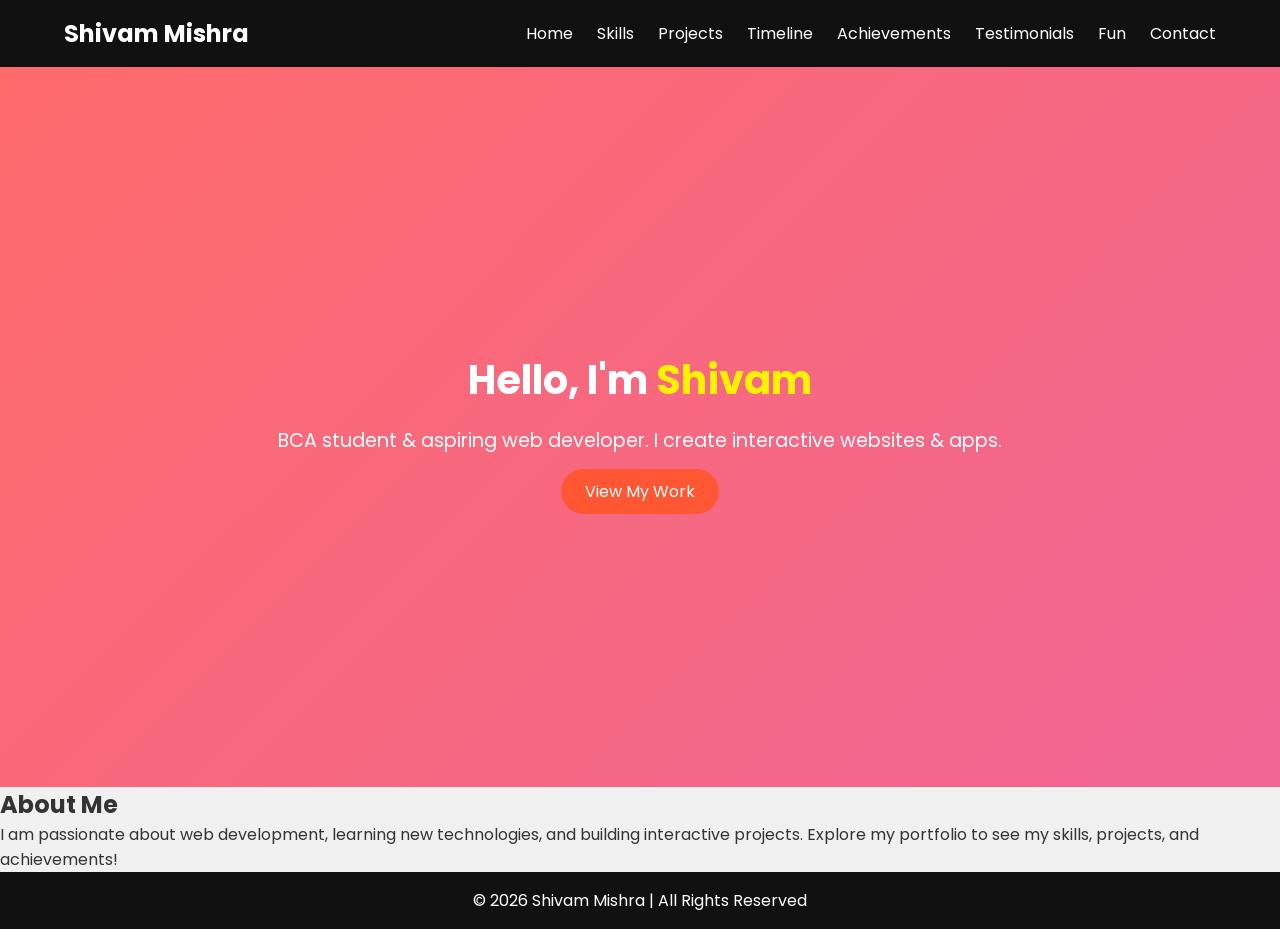
<file: index.html>
<!DOCTYPE html>
<html lang="en">
<head>
  <meta charset="UTF-8">
  <meta name="viewport" content="width=device-width, initial-scale=1.0">
  <title>Shivam Mishra - Home</title>
  <link rel="stylesheet" href="style.css">
  <link href="https://fonts.googleapis.com/css2?family=Poppins:wght@300;500;700&display=swap" rel="stylesheet">
</head>
<body>
  <header>
    <nav>
      <h1>Shivam Mishra</h1>
      <ul>
        <li><a href="index.html">Home</a></li>
        <li><a href="skills.html">Skills</a></li>
        <li><a href="projects.html">Projects</a></li>
        <li><a href="timeline.html">Timeline</a></li>
        <li><a href="achievements.html">Achievements</a></li>
        <li><a href="testimonials.html">Testimonials</a></li>
        <li><a href="fun.html">Fun</a></li>
        <li><a href="contact.html">Contact</a></li>
      </ul>
    </nav>
  </header>

  <section class="hero-section">
    <div class="container">
      <h2>Hello, I'm <span>Shivam</span></h2>
      <p>BCA student & aspiring web developer. I create interactive websites & apps.</p>
      <a href="projects.html" class="btn">View My Work</a>
    </div>
  </section>

  <section id="about">
    <div class="container">
      <h2>About Me</h2>
      <p>I am passionate about web development, learning new technologies, and building interactive projects. Explore my portfolio to see my skills, projects, and achievements!</p>
    </div>
  </section>

  <footer>
    <p>&copy; 2026 Shivam Mishra | All Rights Reserved</p>
  </footer>
  <script src="script.js"></script>
</body>
</html>
</file>
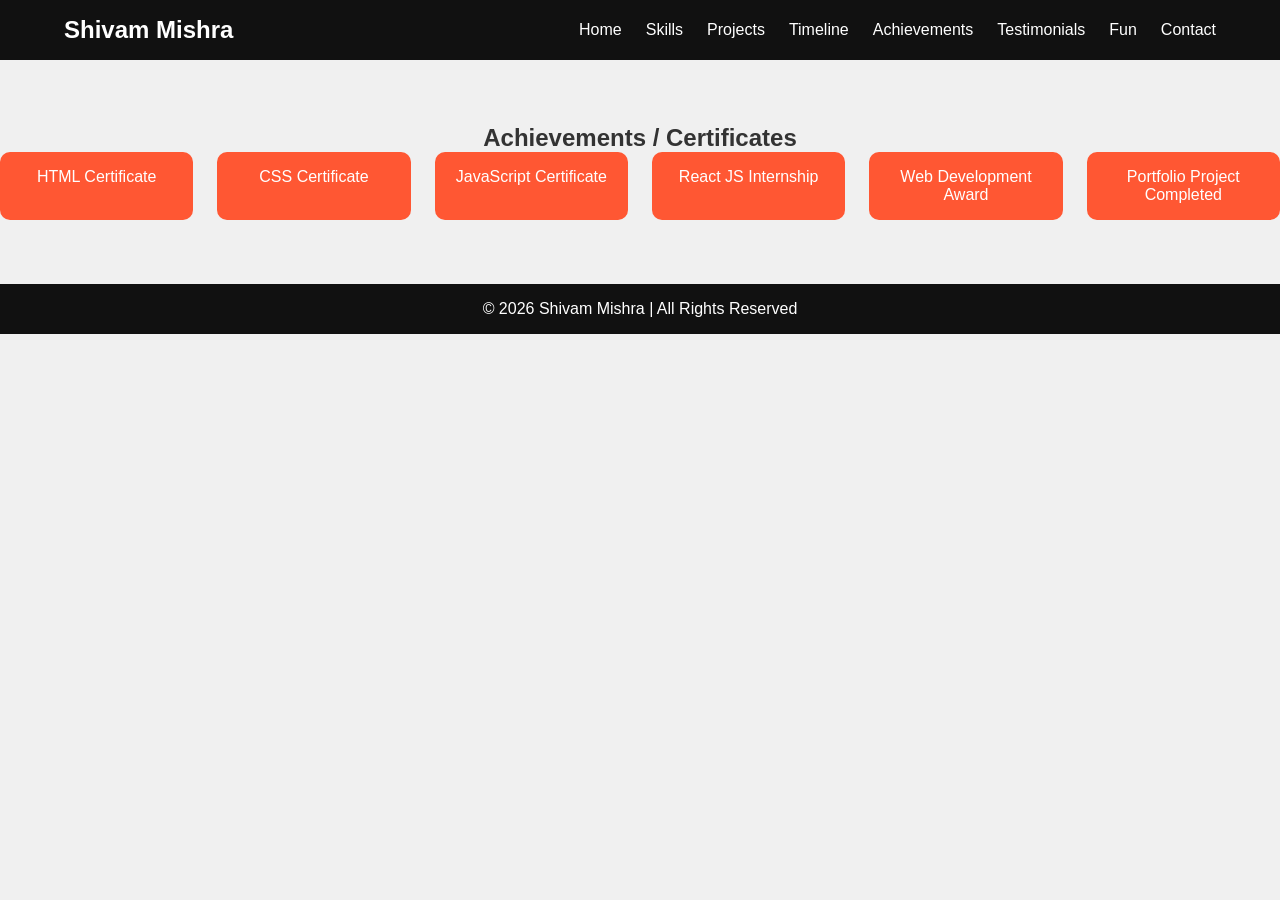
<file: achievements.html>
<!DOCTYPE html>
<html lang="en">
<head>
  <meta charset="UTF-8">
  <meta name="viewport" content="width=device-width, initial-scale=1.0">
  <title>Achievements - Shivam Mishra</title>
  <link rel="stylesheet" href="style.css">
</head>
<body>
  <header>
    <nav>
      <h1>Shivam Mishra</h1>
      <ul>
        <li><a href="index.html">Home</a></li>
        <li><a href="skills.html">Skills</a></li>
        <li><a href="projects.html">Projects</a></li>
        <li><a href="timeline.html">Timeline</a></li>
        <li><a href="achievements.html" class="active">Achievements</a></li>
        <li><a href="testimonials.html">Testimonials</a></li>
        <li><a href="fun.html">Fun</a></li>
        <li><a href="contact.html">Contact</a></li>
      </ul>
    </nav>
  </header>

  <section id="achievements">
    <div class="container">
      <h2>Achievements / Certificates</h2>
      <div class="achievements-grid">
        <div class="achievement-card">HTML Certificate</div>
        <div class="achievement-card">CSS Certificate</div>
        <div class="achievement-card">JavaScript Certificate</div>
        <div class="achievement-card">React JS Internship</div>
        <div class="achievement-card">Web Development Award</div>
        <div class="achievement-card">Portfolio Project Completed</div>
      </div>
    </div>
  </section>

  <footer>
    <p>&copy; 2026 Shivam Mishra | All Rights Reserved</p>
  </footer>
  <script src="script.js"></script>
</body>
</html>
</file>
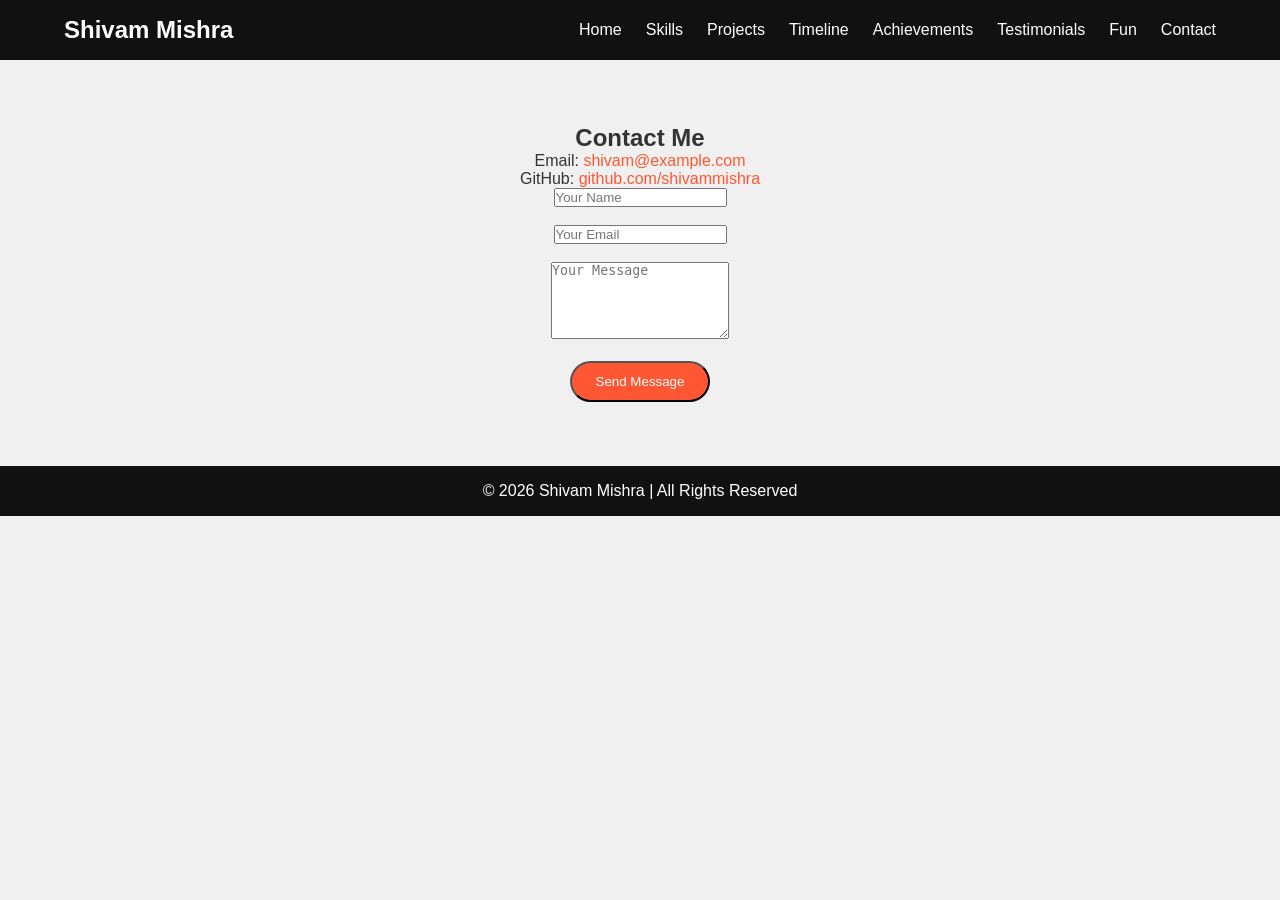
<file: contact.html>
<!DOCTYPE html>
<html lang="en">
<head>
  <meta charset="UTF-8">
  <meta name="viewport" content="width=device-width, initial-scale=1.0">
  <title>Contact - Shivam Mishra</title>
  <link rel="stylesheet" href="style.css">
</head>
<body>
  <header>
    <nav>
      <h1>Shivam Mishra</h1>
      <ul>
        <li><a href="index.html">Home</a></li>
        <li><a href="skills.html">Skills</a></li>
        <li><a href="projects.html">Projects</a></li>
        <li><a href="timeline.html">Timeline</a></li>
        <li><a href="achievements.html">Achievements</a></li>
        <li><a href="testimonials.html">Testimonials</a></li>
        <li><a href="fun.html">Fun</a></li>
        <li><a href="contact.html" class="active">Contact</a></li>
      </ul>
    </nav>
  </header>

  <section id="contact">
    <div class="container">
      <h2>Contact Me</h2>
      <p>Email: <a href="mailto:shivam@example.com">shivam@example.com</a></p>
      <p>GitHub: <a href="https://github.com/shivammishra" target="_blank">github.com/shivammishra</a></p>
      <form>
        <input type="text" placeholder="Your Name" required><br><br>
        <input type="email" placeholder="Your Email" required><br><br>
        <textarea placeholder="Your Message" rows="5" required></textarea><br><br>
        <button type="submit" class="btn">Send Message</button>
      </form>
    </div>
  </section>

  <footer>
    <p>&copy; 2026 Shivam Mishra | All Rights Reserved</p>
  </footer>
  <script src="script.js"></script>
</body>
</html>
</file>
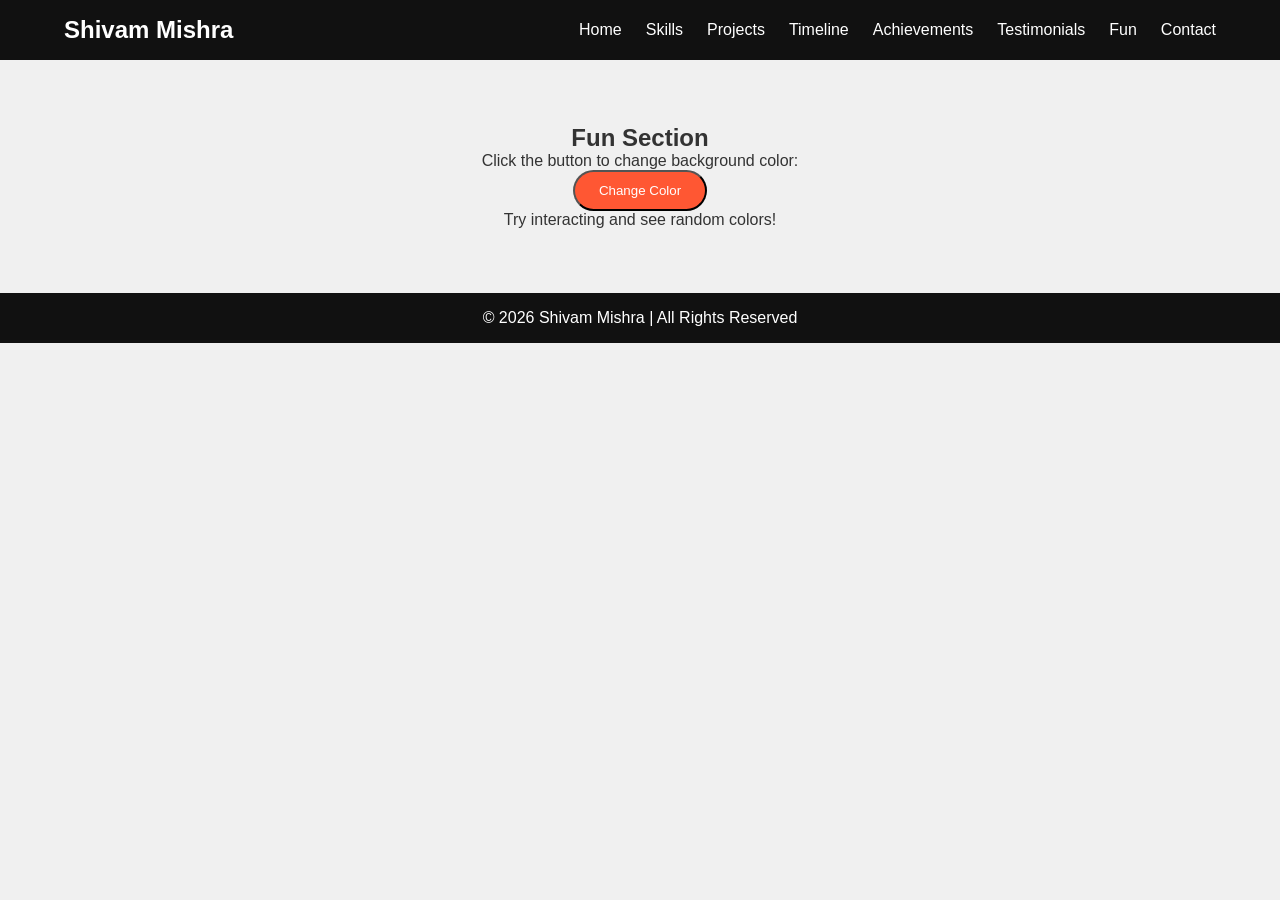
<file: fun.html>
<!DOCTYPE html>
<html lang="en">
<head>
  <meta charset="UTF-8">
  <meta name="viewport" content="width=device-width, initial-scale=1.0">
  <title>Fun Section - Shivam Mishra</title>
  <link rel="stylesheet" href="style.css">
</head>
<body>
  <header>
    <nav>
      <h1>Shivam Mishra</h1>
      <ul>
        <li><a href="index.html">Home</a></li>
        <li><a href="skills.html">Skills</a></li>
        <li><a href="projects.html">Projects</a></li>
        <li><a href="timeline.html">Timeline</a></li>
        <li><a href="achievements.html">Achievements</a></li>
        <li><a href="testimonials.html">Testimonials</a></li>
        <li><a href="fun.html" class="active">Fun</a></li>
        <li><a href="contact.html">Contact</a></li>
      </ul>
    </nav>
  </header>

  <section id="fun">
    <div class="container">
      <h2>Fun Section</h2>
      <p>Click the button to change background color:</p>
      <button id="funBtn" class="btn">Change Color</button>
      <p>Try interacting and see random colors!</p>
    </div>
  </section>

  <footer>
    <p>&copy; 2026 Shivam Mishra | All Rights Reserved</p>
  </footer>
  <script src="script.js"></script>
</body>
</html>
</file>
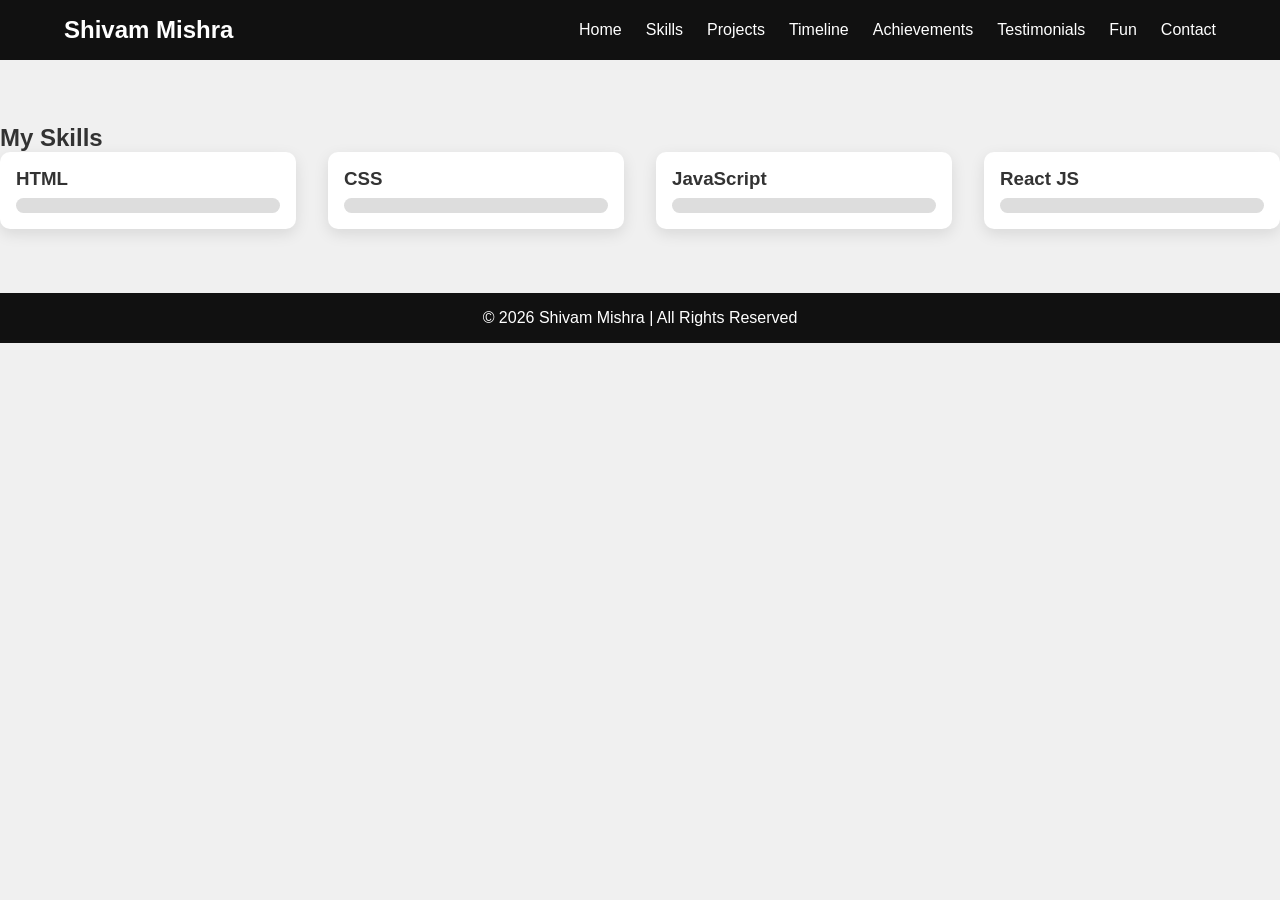
<file: skills.html>
<!DOCTYPE html>
<html lang="en">
<head>
  <meta charset="UTF-8">
  <meta name="viewport" content="width=device-width, initial-scale=1.0">
  <title>Skills - Shivam Mishra</title>
  <link rel="stylesheet" href="style.css">
</head>
<body>
  <header>
    <nav>
      <h1>Shivam Mishra</h1>
      <ul>
        <li><a href="index.html">Home</a></li>
        <li><a href="skills.html" class="active">Skills</a></li>
        <li><a href="projects.html">Projects</a></li>
        <li><a href="timeline.html">Timeline</a></li>
        <li><a href="achievements.html">Achievements</a></li>
        <li><a href="testimonials.html">Testimonials</a></li>
        <li><a href="fun.html">Fun</a></li>
        <li><a href="contact.html">Contact</a></li>
      </ul>
    </nav>
  </header>

  <section id="skills">
    <div class="container">
      <h2>My Skills</h2>
      <div class="skills-grid">
        <div class="skill-card">
          <h3>HTML</h3>
          <div class="bar"><div class="progress" data-width="95%"></div></div>
        </div>
        <div class="skill-card">
          <h3>CSS</h3>
          <div class="bar"><div class="progress" data-width="90%"></div></div>
        </div>
        <div class="skill-card">
          <h3>JavaScript</h3>
          <div class="bar"><div class="progress" data-width="85%"></div></div>
        </div>
        <div class="skill-card">
          <h3>React JS</h3>
          <div class="bar"><div class="progress" data-width="75%"></div></div>
        </div>
      </div>
    </div>
  </section>

  <footer>
    <p>&copy; 2026 Shivam Mishra | All Rights Reserved</p>
  </footer>
  <script src="script.js"></script>
</body>
</html>
</file>
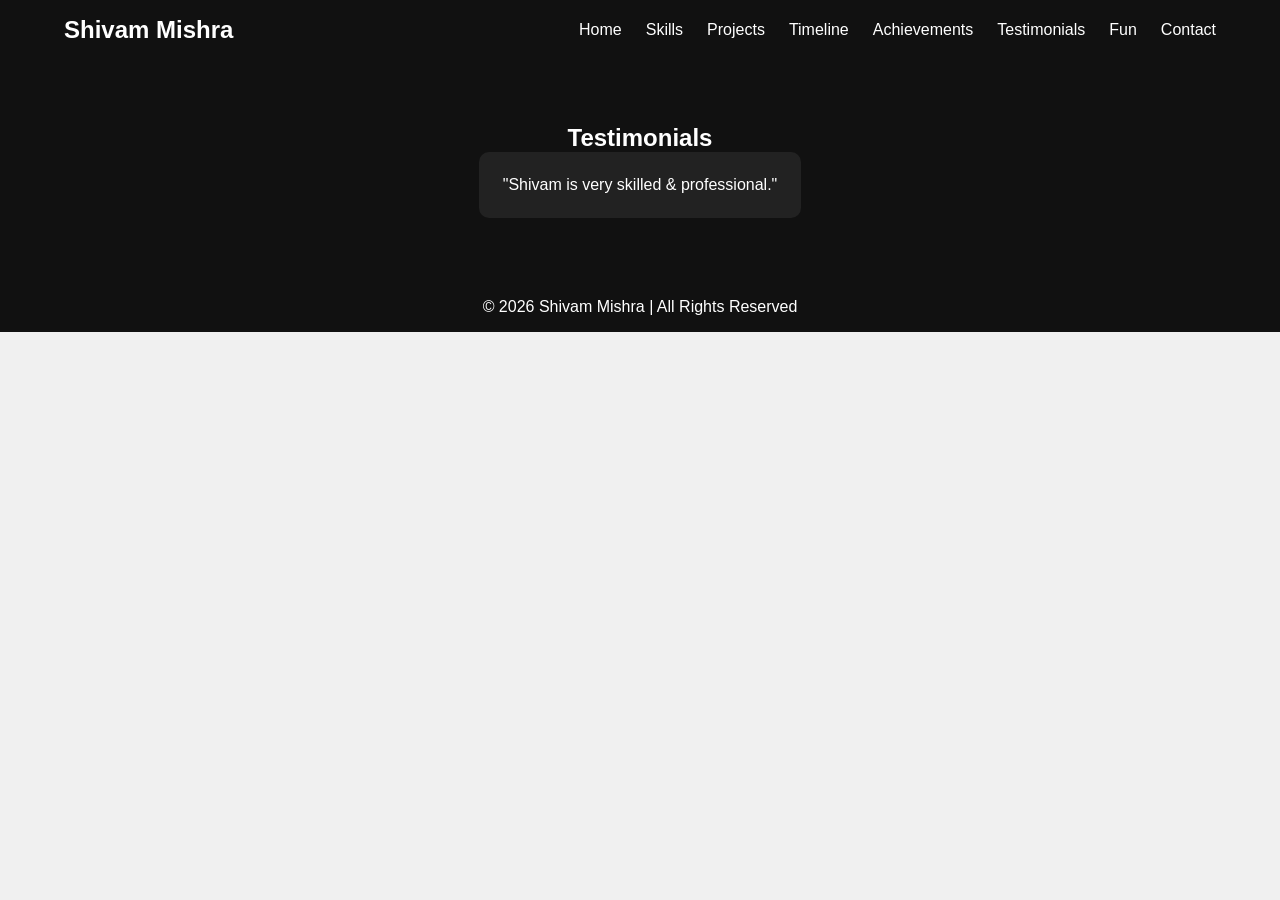
<file: testimonials.html>
<!DOCTYPE html>
<html lang="en">
<head>
  <meta charset="UTF-8">
  <meta name="viewport" content="width=device-width, initial-scale=1.0">
  <title>Testimonials - Shivam Mishra</title>
  <link rel="stylesheet" href="style.css">
</head>
<body>
  <header>
    <nav>
      <h1>Shivam Mishra</h1>
      <ul>
        <li><a href="index.html">Home</a></li>
        <li><a href="skills.html">Skills</a></li>
        <li><a href="projects.html">Projects</a></li>
        <li><a href="timeline.html">Timeline</a></li>
        <li><a href="achievements.html">Achievements</a></li>
        <li><a href="testimonials.html" class="active">Testimonials</a></li>
        <li><a href="fun.html">Fun</a></li>
        <li><a href="contact.html">Contact</a></li>
      </ul>
    </nav>
  </header>

  <section id="testimonials">
    <div class="container">
      <h2>Testimonials</h2>
      <div class="testimonial-carousel">
        <div class="testimonial">"Shivam is very skilled & professional."</div>
        <div class="testimonial">"Creative & fast learner in web development."</div>
        <div class="testimonial">"Always delivers high quality work."</div>
        <div class="testimonial">"Amazing attention to detail & dedication."</div>
      </div>
    </div>
  </section>

  <footer>
    <p>&copy; 2026 Shivam Mishra | All Rights Reserved</p>
  </footer>
  <script src="script.js"></script>
</body>
</html>
</file>
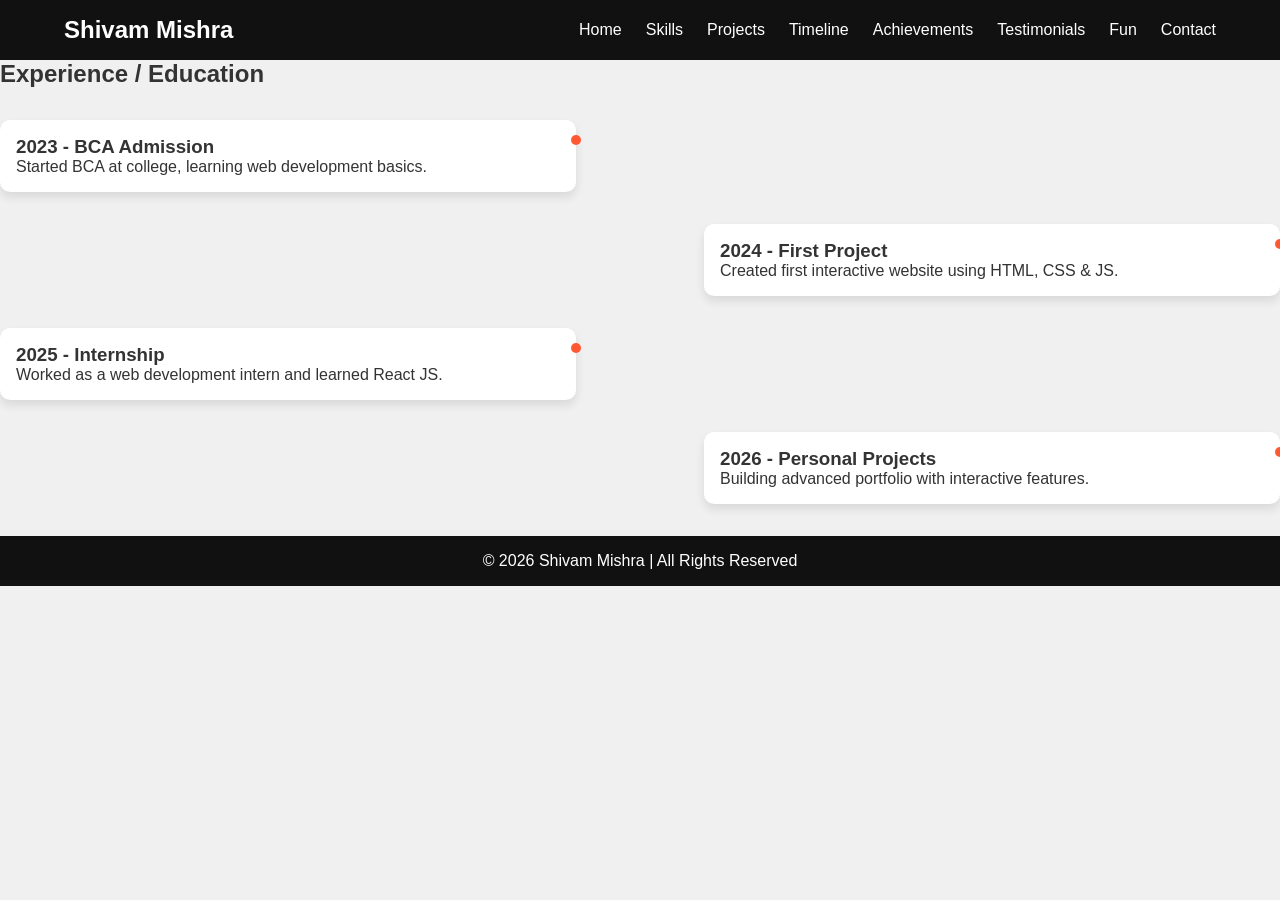
<file: timeline.html>
<!DOCTYPE html>
<html lang="en">
<head>
  <meta charset="UTF-8">
  <meta name="viewport" content="width=device-width, initial-scale=1.0">
  <title>Timeline - Shivam Mishra</title>
  <link rel="stylesheet" href="style.css">
</head>
<body>
  <header>
    <nav>
      <h1>Shivam Mishra</h1>
      <ul>
        <li><a href="index.html">Home</a></li>
        <li><a href="skills.html">Skills</a></li>
        <li><a href="projects.html">Projects</a></li>
        <li><a href="timeline.html" class="active">Timeline</a></li>
        <li><a href="achievements.html">Achievements</a></li>
        <li><a href="testimonials.html">Testimonials</a></li>
        <li><a href="fun.html">Fun</a></li>
        <li><a href="contact.html">Contact</a></li>
      </ul>
    </nav>
  </header>

  <section id="timeline">
    <div class="container">
      <h2>Experience / Education</h2>
      <div class="timeline">
        <div class="timeline-item left">
          <h3>2023 - BCA Admission</h3>
          <p>Started BCA at college, learning web development basics.</p>
        </div>
        <div class="timeline-item right">
          <h3>2024 - First Project</h3>
          <p>Created first interactive website using HTML, CSS & JS.</p>
        </div>
        <div class="timeline-item left">
          <h3>2025 - Internship</h3>
          <p>Worked as a web development intern and learned React JS.</p>
        </div>
        <div class="timeline-item right">
          <h3>2026 - Personal Projects</h3>
          <p>Building advanced portfolio with interactive features.</p>
        </div>
      </div>
    </div>
  </section>

  <footer>
    <p>&copy; 2026 Shivam Mishra | All Rights Reserved</p>
  </footer>
  <script src="script.js"></script>
</body>
</html>
</file>
<file: style.css>
/* FONT & RESET */
body, h1, h2, h3, p, a, button { font-family: 'Poppins', sans-serif; }
* { margin:0; padding:0; box-sizing:border-box; }
body { background:#f0f0f0; scroll-behavior:smooth; color:#333; }
a { text-decoration:none; color:inherit; }

/* HEADER */
header { background:#111; color:white; position:sticky; top:0; z-index:100; }
header nav { display:flex; justify-content:space-between; align-items:center; width:90%; margin:auto; padding:1rem 0; }
header nav ul { display:flex; list-style:none; }
header nav ul li { margin-left:1.5rem; }
header nav ul li a { color:white; transition:0.3s; }
header nav ul li a:hover { color:#ff5733; }

/* HERO */
.hero-section { height:80vh; display:flex; align-items:center; justify-content:center; text-align:center; background:linear-gradient(135deg,#ff6b6b,#f06595); color:white; }
.hero-section h2 { font-size:2.5rem; margin-bottom:1rem; }
.hero-section h2 span { color:#fff200; }
.hero-section p { font-size:1.2rem; margin-bottom:1.5rem; }
.btn { background:#ff5733; color:white; padding:0.7rem 1.5rem; border-radius:50px; transition:0.3s; cursor:pointer; }
.btn:hover { background:#f06595; }

/* SKILLS */
#skills { padding:4rem 0; }
.skills-grid { display:grid; grid-template-columns: repeat(auto-fit,minmax(200px,1fr)); gap:2rem; }
.skill-card { background:white; padding:1rem; border-radius:10px; box-shadow:0 5px 15px rgba(0,0,0,0.1); }
.skill-card h3 { margin-bottom:0.5rem; }
.bar { background:#ddd; border-radius:20px; overflow:hidden; height:15px; }
.progress { width:0; height:100%; background: linear-gradient(90deg,#ff5733,#f06595); border-radius:20px; transition:1.5s; }

/* PROJECTS */
.projects-section { background:#111; color:white; padding:4rem 0; }
.projects-grid { display:grid; grid-template-columns: repeat(auto-fit,minmax(250px,1fr)); gap:2rem; }
.project-card { background:#222; padding:2rem; text-align:center; border-radius:10px; cursor:pointer; transition:0.3s; }
.project-card:hover { transform:translateY(-10px); background:#ff5733; color:white; }

/* MODAL */
.modal { display:none; position:fixed; z-index:200; left:0; top:0; width:100%; height:100%; background:rgba(0,0,0,0.7); justify-content:center; align-items:center; }
.modal-content { background:white; padding:2rem; border-radius:10px; width:80%; max-width:500px; text-align:center; position:relative; }
.close { position:absolute; top:10px; right:20px; font-size:1.5rem; cursor:pointer; }

/* TIMELINE */
.timeline { position:relative; margin:2rem 0; }
.timeline-item { padding:1rem; width:45%; position:relative; margin-bottom:2rem; background:white; border-radius:10px; box-shadow:0 5px 10px rgba(0,0,0,0.1); }
.timeline-item.left { left:0; }
.timeline-item.right { left:55%; }
.timeline-item::after { content:""; position:absolute; width:10px; height:10px; background:#ff5733; border-radius:50%; top:15px; right:-5px; }

/* ACHIEVEMENTS */
#achievements { padding:4rem 0; text-align:center; }
.achievements-grid { display:grid; grid-template-columns: repeat(auto-fit,minmax(150px,1fr)); gap:1.5rem; }
.achievement-card { background:#ff5733; color:white; padding:1rem; border-radius:10px; transition:0.3s; }
.achievement-card:hover { transform:scale(1.1); }

/* TESTIMONIALS */
#testimonials { background:#111; color:white; padding:4rem 0; text-align:center; }
.testimonial-carousel { display:flex; overflow:hidden; justify-content:center; }
.testimonial { min-width:300px; margin:0 1rem; background:#222; padding:1.5rem; border-radius:10px; transition:0.3s; }
.testimonial:hover { transform:scale(1.05); }

/* FUN */
#fun { padding:4rem 0; text-align:center; }

/* CONTACT */
#contact { padding:4rem 0; text-align:center; }
#contact a { color:#ff5733; }

/* FOOTER */
footer { background:#111; color:white; text-align:center; padding:1rem; }
</file>
